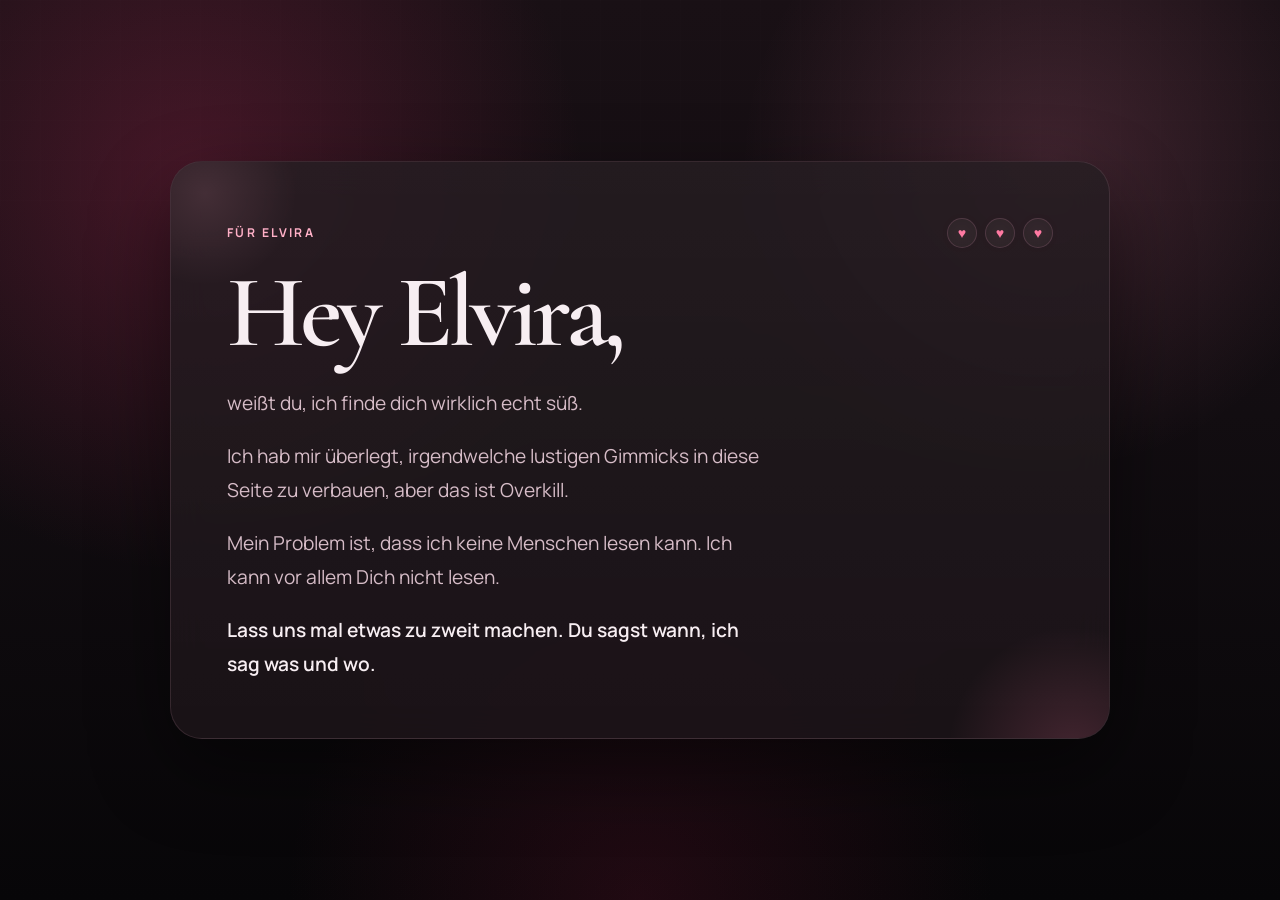
<file: index.html>
<!DOCTYPE html>
<html lang="de">
  <head>
    <meta charset="UTF-8" />
    <meta name="viewport" content="width=device-width, initial-scale=1.0" />
    <meta name="theme-color" content="#120d11" />
    <title>Für Elvira</title>
    <link rel="preconnect" href="https://fonts.googleapis.com" />
    <link rel="preconnect" href="https://fonts.gstatic.com" crossorigin />
    <link
      href="https://fonts.googleapis.com/css2?family=Manrope:wght@400;500;600;700&family=Cormorant+Garamond:wght@500;600;700&display=swap"
      rel="stylesheet"
    />
    <link rel="stylesheet" href="styles.css?v=dark-hearts-2" />
  </head>
  <body>
    <main class="onepager">
      <section class="hero-card">
        <div class="hero-topline">
          <p class="eyebrow">für elvira</p>
          <div class="heart-row" aria-hidden="true">
            <span>♥</span>
            <span>♥</span>
            <span>♥</span>
          </div>
        </div>

        <div class="hero-layout">
          <div class="hero-copy">
            <h1>Hey Elvira,</h1>

            <div class="copy-stack">
              <p>
                weißt du, ich finde dich wirklich echt süß.
              </p>
              <p>
                Ich hab mir überlegt, irgendwelche lustigen Gimmicks in diese Seite zu
                verbauen, aber das ist Overkill.
              </p>
              <p>
                Mein Problem ist, dass ich keine Menschen lesen kann. Ich kann vor allem
                Dich nicht lesen.
              </p>
              <p class="closing-line">
                Lass uns mal etwas zu zweit machen. Du sagst wann, ich sag was und wo.
              </p>
            </div>
          </div>
        </div>
      </section>
    </main>
  </body>
</html>
</file>
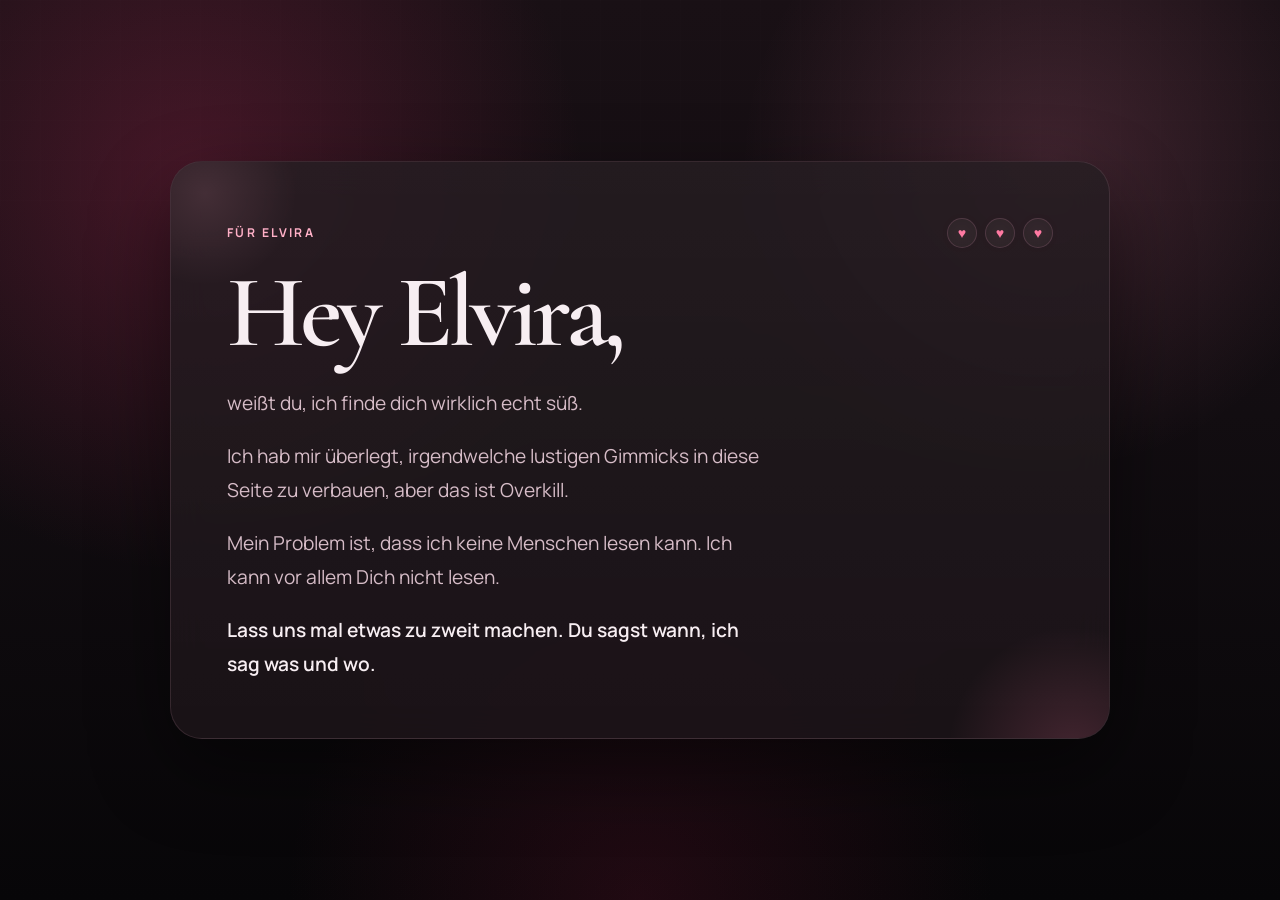
<file: date.html>
<!DOCTYPE html>
<html lang="de">
  <head>
    <meta charset="UTF-8" />
    <meta http-equiv="refresh" content="0; url=./index.html" />
    <meta name="viewport" content="width=device-width, initial-scale=1.0" />
    <title>Weiterleitung</title>
    <script>
      window.location.replace("./index.html");
    </script>
  </head>
  <body>
    <p>Weiterleitung zur aktuellen Einladung...</p>
  </body>
</html>
</file>
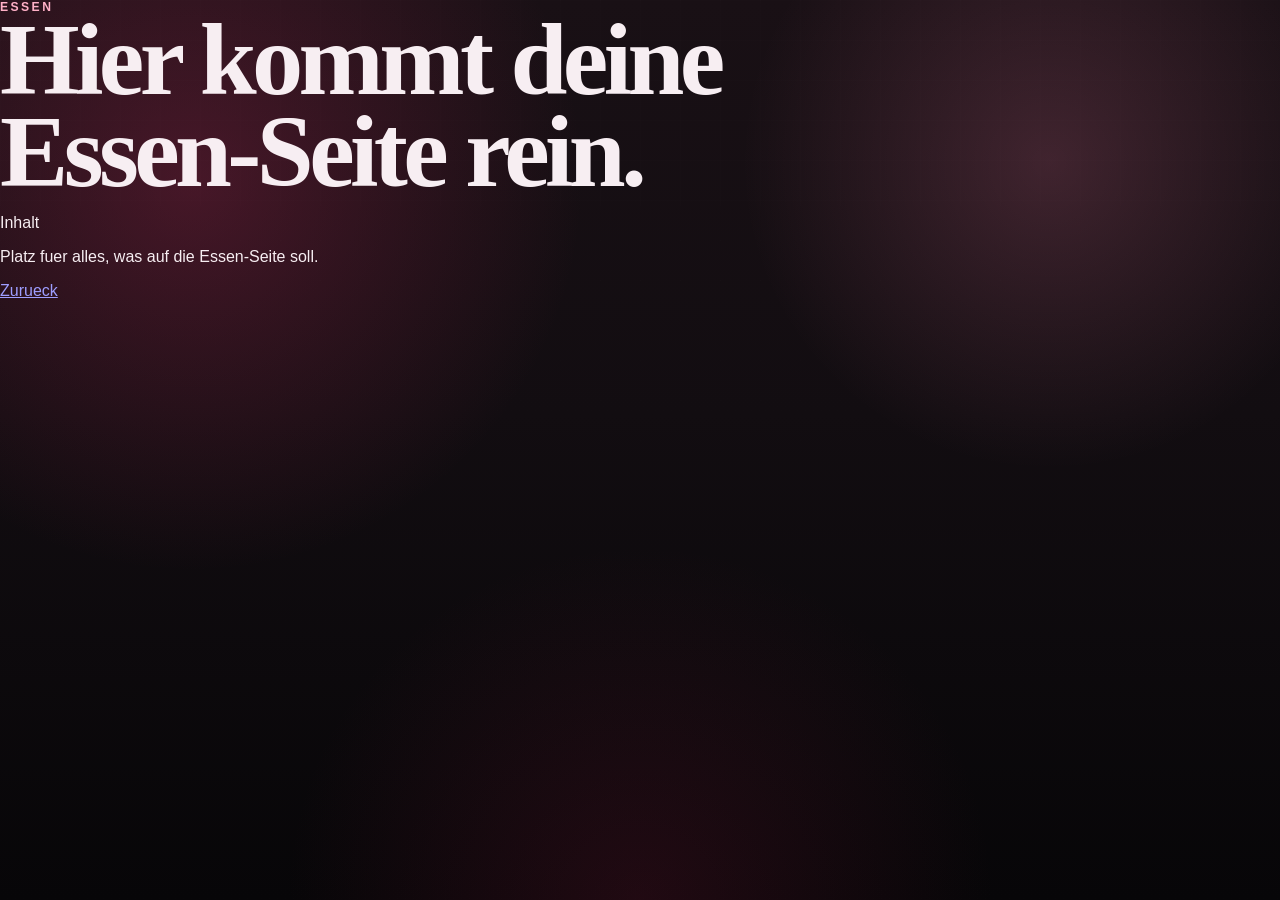
<file: food.html>
<!DOCTYPE html>
<html lang="de">
  <head>
    <meta charset="UTF-8" />
    <meta name="viewport" content="width=device-width, initial-scale=1.0" />
    <title>Essen</title>
    <link rel="preconnect" href="https://fonts.googleapis.com" />
    <link rel="preconnect" href="https://fonts.gstatic.com" crossorigin />
    <link
      href="https://fonts.googleapis.com/css2?family=Inter:wght@400;500;600&family=Instrument+Serif:ital@0;1&display=swap"
      rel="stylesheet"
    />
    <link rel="stylesheet" href="styles.css" />
  </head>
  <body>
    <main class="page">
      <section class="panel panel-narrow">
        <p class="eyebrow">essen</p>
        <h1>Hier kommt deine Essen-Seite rein.</h1>
        <section class="content-box">
          <div class="content-block content-block-lead">
            <p class="content-label">Inhalt</p>
            <p>Platz fuer alles, was auf die Essen-Seite soll.</p>
          </div>
        </section>
        <a class="back-link" href="index.html">Zurueck</a>
      </section>
    </main>
  </body>
</html>
</file>
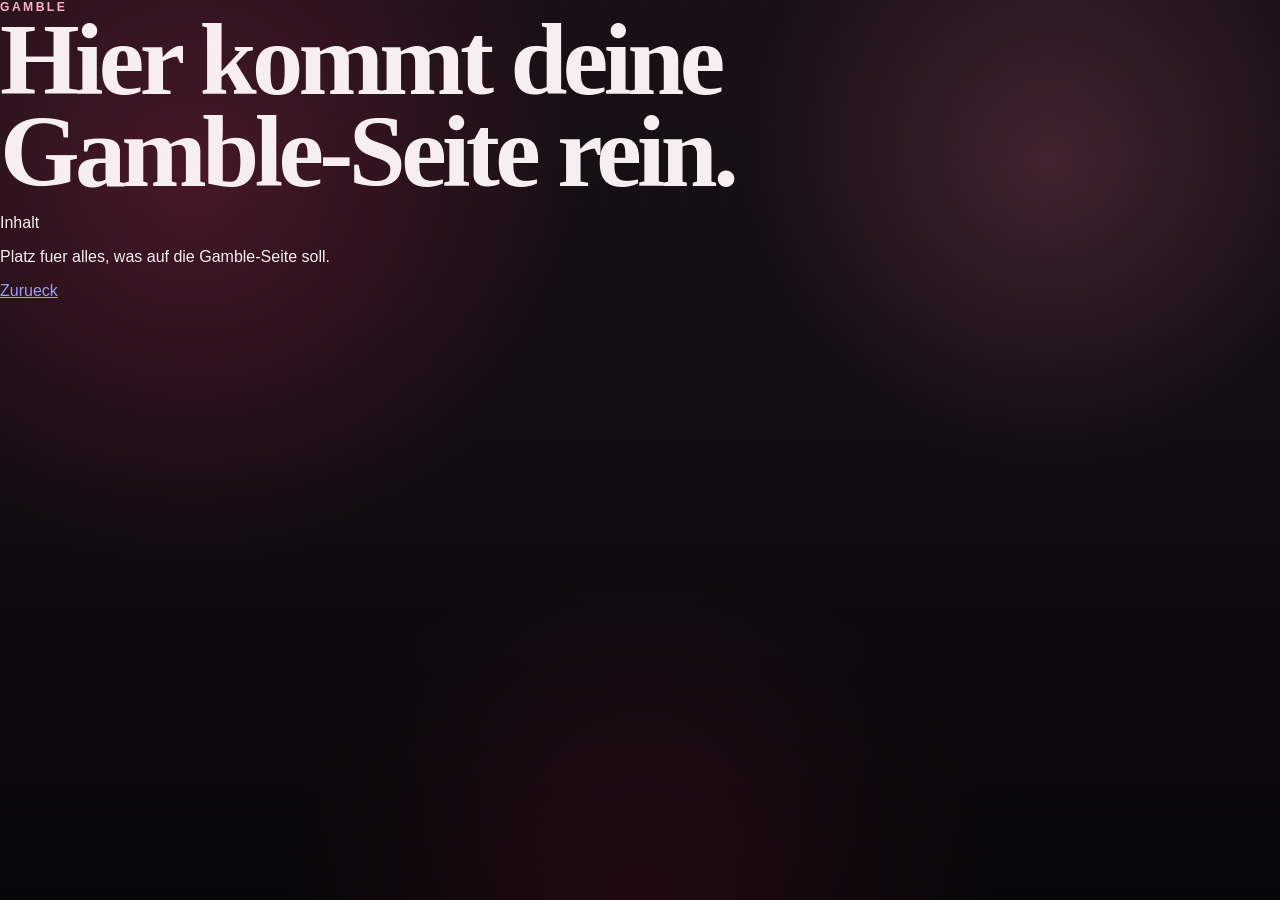
<file: gamble.html>
<!DOCTYPE html>
<html lang="de">
  <head>
    <meta charset="UTF-8" />
    <meta name="viewport" content="width=device-width, initial-scale=1.0" />
    <title>Gamble</title>
    <link rel="preconnect" href="https://fonts.googleapis.com" />
    <link rel="preconnect" href="https://fonts.gstatic.com" crossorigin />
    <link
      href="https://fonts.googleapis.com/css2?family=Inter:wght@400;500;600&family=Instrument+Serif:ital@0;1&display=swap"
      rel="stylesheet"
    />
    <link rel="stylesheet" href="styles.css" />
  </head>
  <body>
    <main class="page">
      <section class="panel panel-narrow">
        <p class="eyebrow">gamble</p>
        <h1>Hier kommt deine Gamble-Seite rein.</h1>
        <section class="content-box">
          <div class="content-block content-block-lead">
            <p class="content-label">Inhalt</p>
            <p>Platz fuer alles, was auf die Gamble-Seite soll.</p>
          </div>
        </section>
        <a class="back-link" href="index.html">Zurueck</a>
      </section>
    </main>
  </body>
</html>
</file>
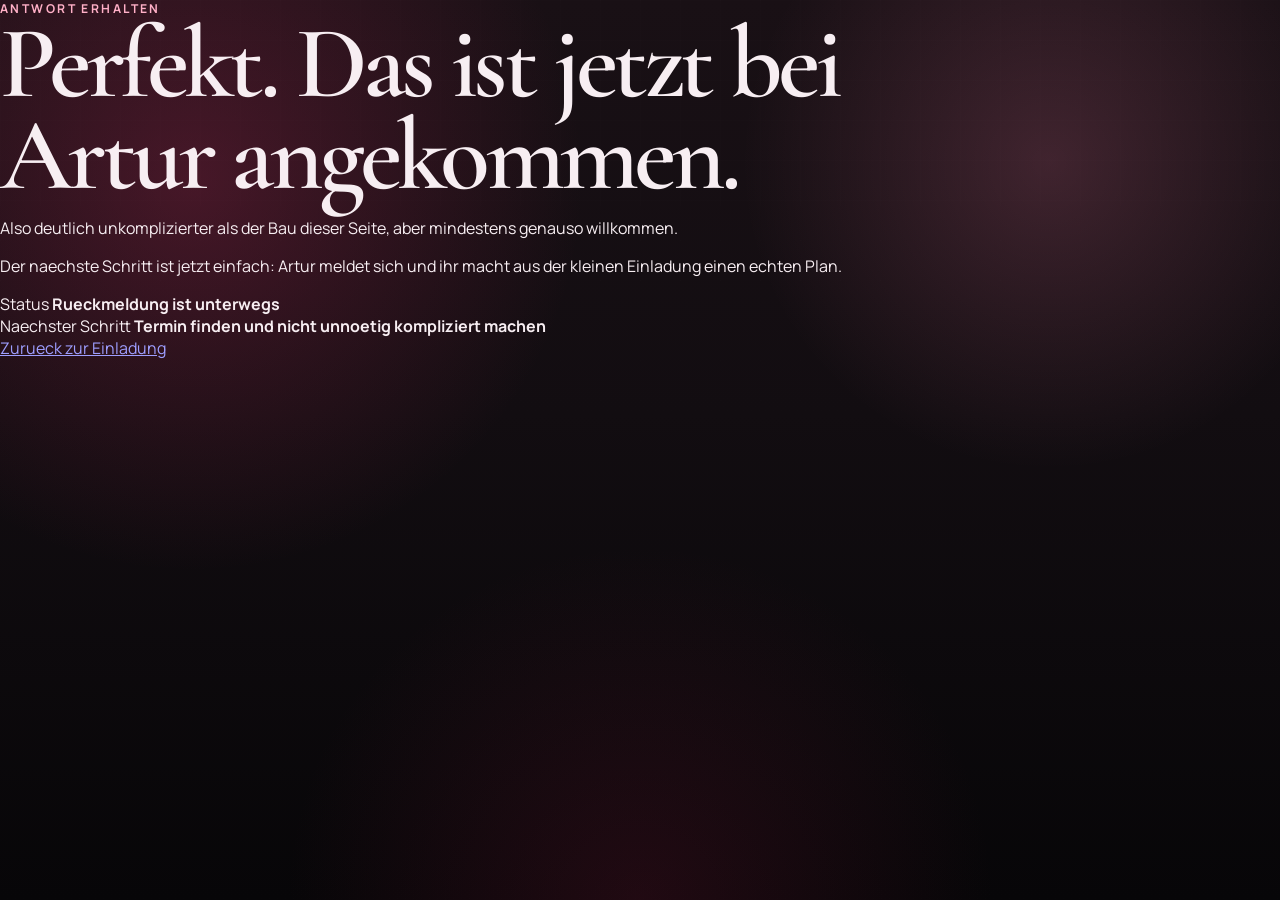
<file: thanks.html>
<!DOCTYPE html>
<html lang="de">
  <head>
    <meta charset="UTF-8" />
    <meta name="viewport" content="width=device-width, initial-scale=1.0" />
    <title>Danke, Elvira</title>
    <link rel="preconnect" href="https://fonts.googleapis.com" />
    <link rel="preconnect" href="https://fonts.gstatic.com" crossorigin />
    <link
      href="https://fonts.googleapis.com/css2?family=Manrope:wght@400;500;600;700&family=Cormorant+Garamond:wght@500;600;700&display=swap"
      rel="stylesheet"
    />
    <link rel="stylesheet" href="styles.css" />
  </head>
  <body>
    <main class="single-screen">
      <section class="thanks-card">
        <p class="eyebrow">Antwort erhalten</p>
        <h1>Perfekt. Das ist jetzt bei Artur angekommen.</h1>
        <p class="lead">
          Also deutlich unkomplizierter als der Bau dieser Seite, aber mindestens genauso
          willkommen.
        </p>
        <p class="body-copy">
          Der naechste Schritt ist jetzt einfach: Artur meldet sich und ihr macht aus
          der kleinen Einladung einen echten Plan.
        </p>

        <div class="thanks-badge-row">
          <div class="thanks-badge">
            <span>Status</span>
            <strong>Rueckmeldung ist unterwegs</strong>
          </div>
          <div class="thanks-badge">
            <span>Naechster Schritt</span>
            <strong>Termin finden und nicht unnoetig kompliziert machen</strong>
          </div>
        </div>

        <a class="back-link" href="./index.html">Zurueck zur Einladung</a>
      </section>
    </main>
  </body>
</html>
</file>
<file: styles.css>
:root {
  --bg: #120d11;
  --bg-deep: #070608;
  --panel: rgba(24, 16, 21, 0.84);
  --panel-edge: rgba(255, 185, 210, 0.12);
  --text: #f7eef2;
  --muted: #d6bcc7;
  --accent: #ff7aa2;
  --accent-soft: #ffb0c7;
  --accent-deep: #b73b58;
  --glow: rgba(255, 122, 162, 0.18);
  --shadow: 0 30px 80px rgba(0, 0, 0, 0.45);
}

* {
  box-sizing: border-box;
}

html {
  color-scheme: dark;
  background-color: var(--bg-deep);
}

body {
  margin: 0;
  min-height: 100vh;
  font-family: "Manrope", sans-serif;
  color: var(--text);
  background-color: var(--bg-deep);
  background:
    radial-gradient(circle at 15% 20%, rgba(183, 43, 88, 0.3), transparent 30%),
    radial-gradient(circle at 82% 18%, rgba(255, 130, 170, 0.18), transparent 24%),
    radial-gradient(circle at 50% 100%, rgba(124, 23, 54, 0.22), transparent 32%),
    linear-gradient(180deg, #191015 0%, var(--bg) 46%, var(--bg-deep) 100%);
}

body::before {
  content: "";
  position: fixed;
  inset: 0;
  background:
    linear-gradient(rgba(255, 255, 255, 0.025) 1px, transparent 1px),
    linear-gradient(90deg, rgba(255, 255, 255, 0.025) 1px, transparent 1px);
  background-size: 40px 40px;
  mask-image: linear-gradient(to bottom, rgba(0, 0, 0, 0.35), transparent 80%);
  pointer-events: none;
}

.onepager {
  min-height: 100vh;
  display: grid;
  place-items: center;
  padding: 32px;
}

.hero-card {
  position: relative;
  width: min(940px, 100%);
  padding: clamp(28px, 5vw, 56px);
  border: 1px solid var(--panel-edge);
  border-radius: 32px;
  background:
    linear-gradient(180deg, rgba(255, 255, 255, 0.05), rgba(255, 255, 255, 0.015)),
    var(--panel);
  box-shadow: var(--shadow);
  overflow: hidden;
  backdrop-filter: blur(18px);
}

.hero-card::before,
.hero-card::after {
  content: "";
  position: absolute;
  border-radius: 999px;
  pointer-events: none;
}

.hero-card::before {
  inset: auto -10% -25% auto;
  width: 260px;
  height: 260px;
  background: radial-gradient(circle, var(--glow), transparent 68%);
}

.hero-card::after {
  inset: -10% auto auto -6%;
  width: 180px;
  height: 180px;
  background: radial-gradient(circle, rgba(255, 176, 199, 0.12), transparent 72%);
}

.hero-topline {
  display: flex;
  align-items: center;
  justify-content: space-between;
  gap: 16px;
}

.eyebrow {
  margin: 0;
  font-size: 0.76rem;
  font-weight: 700;
  letter-spacing: 0.2em;
  text-transform: uppercase;
  color: var(--accent-soft);
}

.heart-row {
  display: inline-flex;
  align-items: center;
  gap: 8px;
  color: var(--accent);
  text-shadow: 0 0 18px rgba(255, 122, 162, 0.35);
}

.heart-row span {
  display: inline-flex;
  align-items: center;
  justify-content: center;
  width: 30px;
  height: 30px;
  border: 1px solid rgba(255, 176, 199, 0.16);
  border-radius: 999px;
  background: rgba(255, 255, 255, 0.04);
  font-size: 0.88rem;
}

.hero-layout {
  display: flex;
  gap: 24px;
  align-items: stretch;
  margin-top: 18px;
}

.hero-copy {
  flex: 1 1 540px;
  min-width: 0;
}

h1 {
  margin: 0;
  font-family: "Cormorant Garamond", serif;
  font-size: clamp(3.5rem, 10vw, 6.4rem);
  font-weight: 600;
  line-height: 0.9;
  letter-spacing: -0.045em;
  text-wrap: balance;
}

.copy-stack {
  display: grid;
  gap: 18px;
  margin-top: 28px;
  max-width: 34rem;
}

.copy-stack p {
  margin: 0;
  font-size: clamp(1.04rem, 1.6vw, 1.2rem);
  line-height: 1.8;
  color: var(--muted);
}

.closing-line {
  margin-top: 10px;
  color: var(--text) !important;
  font-weight: 600;
}

@media (max-width: 760px) {
  body::before {
    background-size: 32px 32px;
  }

  .onepager {
    align-items: start;
    padding: 14px;
  }

  .hero-card {
    width: 100%;
    margin: 0;
    padding: 22px 18px 24px;
    border-radius: 22px;
    backdrop-filter: blur(12px);
  }

  .hero-card::before {
    width: 180px;
    height: 180px;
    inset: auto -14% -12% auto;
  }

  .hero-card::after {
    width: 120px;
    height: 120px;
    inset: -6% auto auto -8%;
  }

  .eyebrow {
    font-size: 0.68rem;
    letter-spacing: 0.17em;
  }

  .heart-row span {
    width: 28px;
    height: 28px;
    font-size: 0.82rem;
  }

  .hero-layout {
    margin-top: 12px;
  }

  h1 {
    margin-top: 8px;
    font-size: clamp(2.9rem, 15vw, 4.2rem);
    line-height: 0.94;
  }

  .copy-stack {
    gap: 14px;
    margin-top: 22px;
  }

  .copy-stack p {
    font-size: 1rem;
    line-height: 1.7;
  }

  .closing-line {
    margin-top: 6px;
  }
}

@media (max-width: 380px) {
  .onepager {
    padding: 10px;
  }

  .hero-topline {
    align-items: flex-start;
    flex-direction: column;
  }

  .hero-card {
    padding: 18px 16px 20px;
    border-radius: 18px;
  }

  h1 {
    font-size: clamp(2.5rem, 14vw, 3.4rem);
  }

  .copy-stack p {
    font-size: 0.96rem;
    line-height: 1.64;
  }
}
</file>
